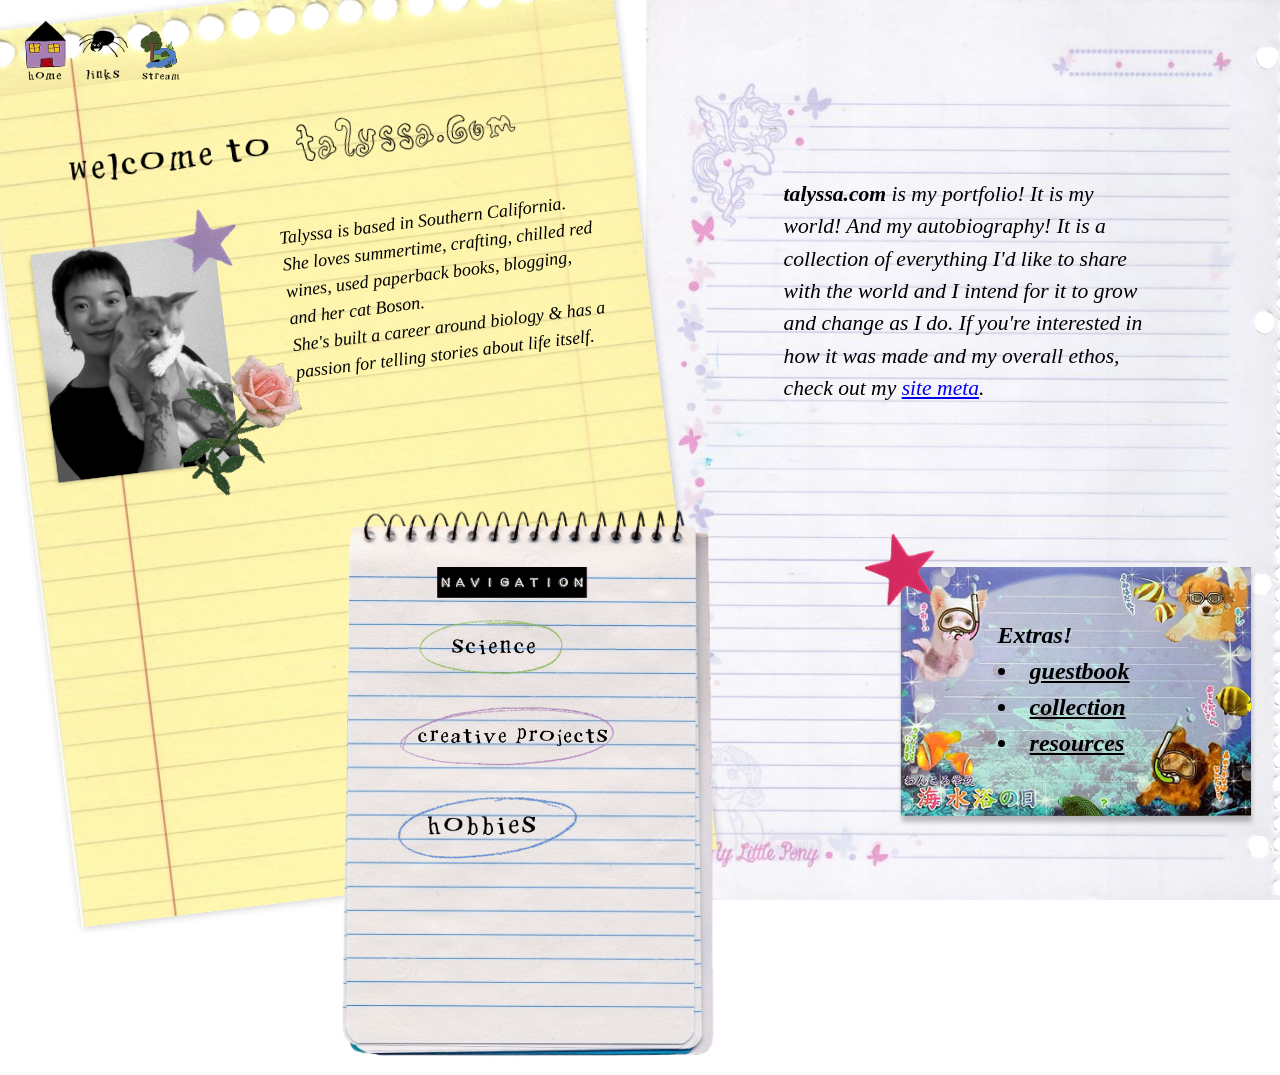
<file: index.html>
<!DOCTYPE html>
<html lang="en">
  <head>
  <meta http-equiv="Content-Type" content="text/html; charset=UTF-8">
  <meta name="viewport" content="width=device-width, initial-scale=1.0" />
  <link href="assets/flower.gif" rel="icon" type="image/x-icon" />  <title>talyssa.com</title>
  <meta http-equiv="X-UA-Compatible" content="IE=edge" />
    <!-- CSS: -->
    <link href="./style.css" rel="stylesheet" />
    <!-- JavaScript: -->
    <!-- You will have to change this to "../layout.js" if this HTML file is in a subfolder, to "../../layout.js" if this HTML file is in 2 subfolders, etc. -->
    <!-- <script src="./layout.js"></script> -->
  </head>

<body>

<div id="nav-head">
  <div class="nav-buttons">
    <a href="/"><img src="assets/button_home.png" alt="Home" style="width:50px"></a>
    <a href="/links"><img src="assets/button_links.png" alt="Links" style="width:50px"></a>
    <a href="/stream"><img src="assets/button_stream.png" alt="Stream" style="width:50px"></a>
  </div>
</div>

<div id="columns">
  <div id="left-column">
  <div id="left-content">

    <img src="assets/welcome.png" alt="Welcome to talyssa.com" style="width:70%; position:relative; left: 80px"><br>
    <div class="bio">
    <img src="assets/pfp.png" alt="talyssa and boson">
      <p><i>
        Talyssa is based in Southern California.<br>
        She loves summertime, crafting, chilled red wines, used paperback books, blogging, and her cat Boson. <br>
        She's built a career around biology & has a passion for telling stories about life itself. 

      </i></p>
    </div> 
  </div>
  </div>

  <div id="right-column">
    <div id="right-content">
      <h2><i>
        <b><b>talyssa.com</b></b> is my portfolio! It is my world! And my autobiography! It is a collection of
        everything I'd like to share with the world and I intend for it to grow and change as I do. If you're interested
        in how it was made and my overall ethos, check out my <a href="meta/" target="_self">site meta</a>. <br>
      </i></h2>
      </div>
  </div>
</div>

<div id="bottom-paper">
  <div id="bottom-content">
  <img src="assets/navigation.png" alt="Navigation" style="width:150px; position:relative; left:50px; top: 10px;"><br>
  <a href="/science"><img src="assets/button_nav_science.png" alt="Science" style="width:200px"></a><br>
  <a href="/creative"><img src="assets/button_nav_creative.png" alt="Creative" style="width:240px; position:relative; top: -10px;"></a><br>
  <a href="/hobby"><img src="assets/button_nav_hobbies.png" alt="Hobbies" style="width:200px"></a><br>

  </div>
</div>

<div id="animal-note">
    <div id="note-content">
        <img src="assets/animal_note.png" alt="">
        <div class="note-text">
        <h1><i>
          Extras! <br>
          <li><a href="https://www.yourworldoftext.com/~talyssa.txt/" target="_blank">guestbook</a></li>
          <li><a href="/collection" target="_self">collection</a></li>
          <li><a href="/resources" target="_self">resources</a></li>
        </i></h1> 
        </div>
    </div>
</div>

</body>
</html>
</file>
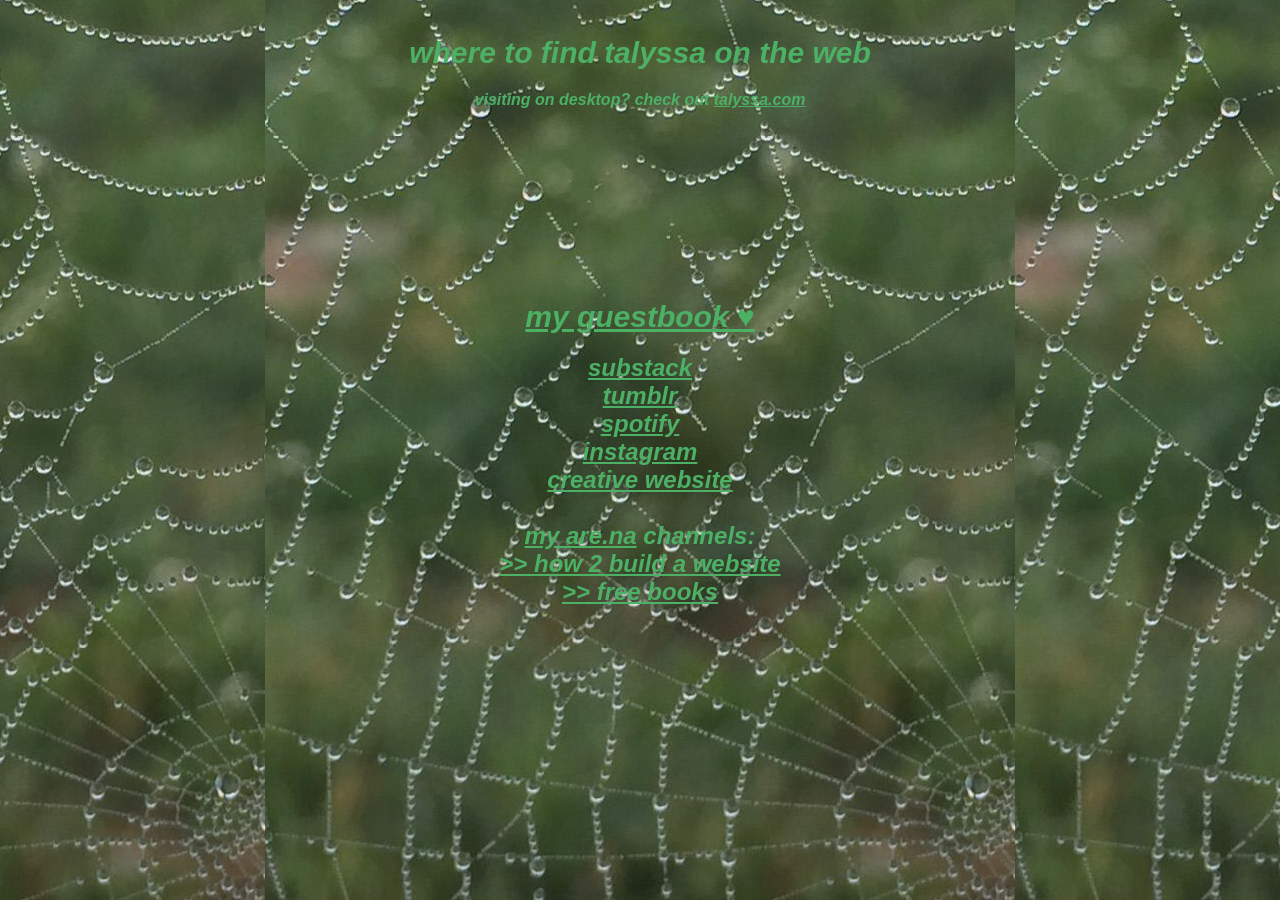
<file: links/index.html>
<!DOCTYPE html>
<html>
  <head>
    <!-- Change your site title: (It is shown in the tab) -->
    <title>talyssa.com/links</title>

    <!-- Change your site description: (It is shown in Google results) -->
    <meta content="talyssa's links" name="where to find me" />

    <!-- Setting character encoding and viewport size. Do not remove. -->
    <meta http-equiv="Content-Type" content="text/html; charset=UTF-8">
    <meta name="viewport" content="width=device-width, initial-scale=1.0" />
    <meta http-equiv="X-UA-Compatible" content="IE=edge" />

    <!-- FavIcon (small image in tab), change to any image you want: -->
    <link href="assets/flower.gif" rel="icon" type="image/x-icon" />
  
    
<!--   styling goes here   -->
  <link rel="stylesheet" href="links_style.css" type="text/css" />
  </head>

<header>
<h1>
  where to find talyssa on the web <br>
<!-- silver glitter text if i ever want it back
<a><img src="https://websetsbylynn.neocities.org/glitter-text-generator/glitter-text/set11/t.gif" alt="Make your own custom glitters words at Websets by Lynn!" border="0" /></a><a><img src="https://websetsbylynn.neocities.org/glitter-text-generator/glitter-text/set11/a.gif" alt="Make your own custom glitters words at Websets by Lynn!" border="0" /></a><a><img src="https://websetsbylynn.neocities.org/glitter-text-generator/glitter-text/set11/l.gif" alt="Make your own custom glitters words at Websets by Lynn!" border="0" /></a><a><img src="https://websetsbylynn.neocities.org/glitter-text-generator/glitter-text/set11/y.gif" alt="Make your own custom glitters words at Websets by Lynn!" border="0" /></a><a><img src="https://websetsbylynn.neocities.org/glitter-text-generator/glitter-text/set11/s.gif" alt="Make your own custom glitters words at Websets by Lynn!" border="0" /></a><a><img src="https://websetsbylynn.neocities.org/glitter-text-generator/glitter-text/set11/s.gif" alt="Make your own custom glitters words at Websets by Lynn!" border="0" /></a><a><img src="https://websetsbylynn.neocities.org/glitter-text-generator/glitter-text/set11/a.gif" alt="Make your own custom glitters words at Websets by Lynn!" border="0" /></a><a><img src="https://websetsbylynn.neocities.org/glitter-text-generator/glitter-text/space/space.gif" alt="Make your own custom glitters words at Websets by Lynn!" width="20" border="0" /></a><a><img src="https://websetsbylynn.neocities.org/glitter-text-generator/glitter-text/set11/o.gif" alt="Make your own custom glitters words at Websets by Lynn!" border="0" /></a><a><img src="https://websetsbylynn.neocities.org/glitter-text-generator/glitter-text/set11/n.gif" alt="Make your own custom glitters words at Websets by Lynn!" border="0" /></a><a><img src="https://websetsbylynn.neocities.org/glitter-text-generator/glitter-text/set11/l.gif" alt="Make your own custom glitters words at Websets by Lynn!" border="0" /></a><a><img src="https://websetsbylynn.neocities.org/glitter-text-generator/glitter-text/set11/i.gif" alt="Make your own custom glitters words at Websets by Lynn!" border="0" /></a><a><img src="https://websetsbylynn.neocities.org/glitter-text-generator/glitter-text/set11/n.gif" alt="Make your own custom glitters words at Websets by Lynn!" border="0" /></a><a><img src="https://websetsbylynn.neocities.org/glitter-text-generator/glitter-text/set11/e.gif" alt="Make your own custom glitters words at Websets by Lynn!" border="0" /></a> -->
  </h1>

<!-- <marquee behavior="scroll" direction="left">
welcome to my landing page this is where i'm going to archive my entire digital footprint, or i guess the parts that i want you to be able to access in a click or two. stuff here will always be changing depending on my mood. that's just how these things work. don't be surprised if you find something new one day.
</marquee> -->

<h4>visiting on desktop? check out <a href="index.html" target="_blank">talyssa.com</a></h4>

</header>

<body>
<div class= "mainbox">
<h1><a href="https://www.yourworldoftext.com/~talyssa.txt/" target="_blank">my guestbook &hearts;</a><br></h1>
  <h2>
<a href="https://talyssa.substack.com" target="_blank">substack</a><br>
<a href="https://reallybigcelebrity.tumblr.com" target="_blank">tumblr</a><br>
<a href="https://open.spotify.com/user/1246364172?si=ba5e762e16f34cb4" target="_blank">spotify</a><br>
<a href="https://instagram.com/talyssa.jpg" target="_blank">instagram</a><br>
<a href="https://smallweb.site" target="_blank">creative website</a><br><br>
<a href="https://www.are.na/talyssa" target="_blank">my are.na</a> channels:<br>
<a href="https://www.are.na/talyssa/how-to-build-your-website" target="_blank">>> how 2 build a website</a><br>
<a href="https://www.are.na/talyssa/library-5a6jcy_-qmy" target="_blank">>> free books</a>
</h2>
  </div>

  <br>
  <br>
  <br>
  <p>
  </p>

  
  
</body>
</html>
</file>
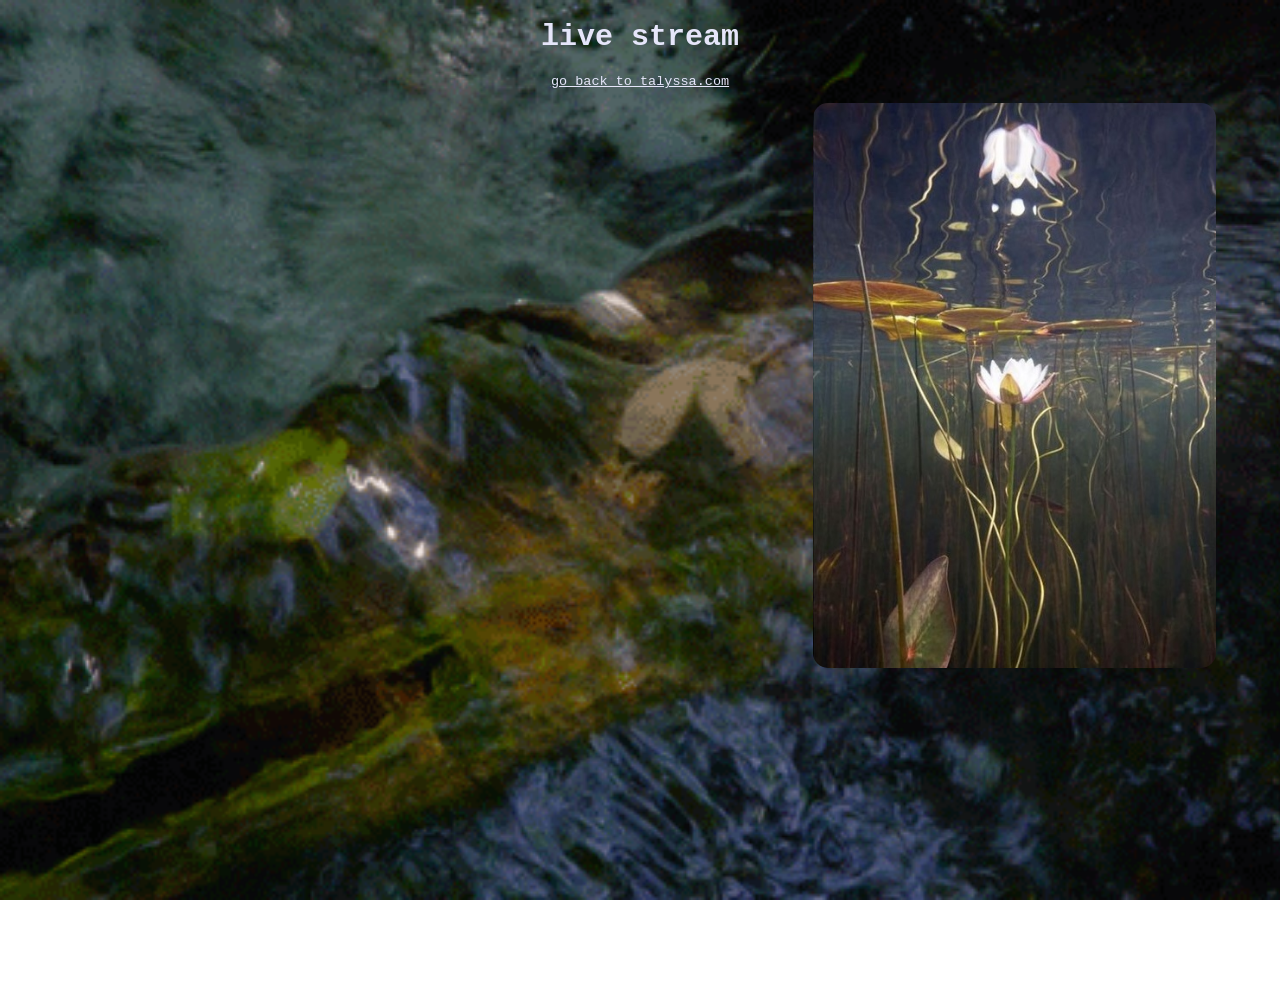
<file: stream/index.html>
<!DOCTYPE html>
<html>
  <head>
  <meta http-equiv="Content-Type" content="text/html; charset=UTF-8">
  <meta name="viewport" content="width=device-width, initial-scale=1.0" />
<link href="../assets/flower.gif" rel="icon" type="image/x-icon" />  <title>talyssa's live stream</title>
  <meta http-equiv="X-UA-Compatible" content="IE=edge" />
  <style type="text/css">
    
    body{
      font-family: monospace;
      background-image: url('stream_assets/stream3.gif');
      background-size: cover; /* Cover the entire background */
      background-repeat: no-repeat; /* Prevent the image from repeating */
      background-attachment: fixed; /* Fixed background position */
      max-width: 90%;
      text-align: left;
      margin: 0 auto;
      overflow: hidden;
    }
    
    
    header{
      text-align: center;
      margin: 1em;
      color: lavender;
    }

    #columns {
    display: flex;
    }

    #left-column {
     width: 65%;
     height: 100vh;
     overflow-y: auto;
    }

    #right-column {
        width: 35%;
        height: 100vh;
        overflow: hidden;
    }
    

    img{
      display: inline-block;
      width: 190px; 
      padding: 0rem;
      overflow: hidden;
      text-overflow: ellipsis;
    }
    
    h1{
      font-size:30px;
      font-family: monospace;
    }
    h3{
      font-size:18px;
      color:red;

    }
    
    h2{
      font-size:20px;
      font-style: italic;
      color:blue;

    }
    
    h4{
      font-size:15px;
      color: lavender;
    }
    
    h5{
      font-size:14px;
      line-height: normal;
      color: lavender;
      background-size: 105%;
      line-height: 0.5
    }
    
    p{
      font-size:13.5px;
      line-height: normal;
      color:lavender;
    }

    pre{
      color:lavender;
    }
    
    a {
    color: lavender; /* Link color for unvisited links */
    }

    a:visited {
    color: lavender; /* Link color for visited links */
    }
    
    /* code.js */

    #content {
    margin: 20px;
    padding: 20px;
    }

    .item {
    display: block;
    padding: 10px;
    border-style: dotted;
    border-color: lavender;
    border-radius: 15px;
    margin-bottom: 20px;
    }

    
    /* codeusingtable.js */
    table{
      margin: 0 auto;
    }
    
    td{
      padding: 0px;
    }
 
    
  </style>
</head>

<body>

  <header>
    <h1>live stream</h1>
      <p>
        <a href="/" target="_self"> go back to talyssa.com</a>
      </p>
  </header>

<div id="columns">

  <div id="left-column">
    <div id="content">
    </div>
  </div>

  <div id="right-column">
    <img src="stream_assets/lily2.jpg" style="width: 100%; border-radius: 15px;">
    <!--  
     <pre>
     __..._
   ,"      `.
  _.,o       `,
 (_, (  _.     ;
  ) \,"'  )     :
 /,'`     ;    ;
(/       /     ;          _,--``>_____
        ;    ,;        _,"_,--"" ```>``>_
      ,'    //     _,-"_," //```) ```>##``>
     ;     // _,-"_,-"73 ```)    ``>####```>
   ,'     ((,"_,-" 3 3  ///   ////```>###``>
  ;      ;;"""   3     ```) ```) ```>### _> 
 :     `,"   3 3   3 ```    /// ```>#_.-'
 :   ` ;   3     3 //  ````)    `,> "-._
 `.,` (  3    3    )) )///    `,> ``    "-._,"/
   `.  ".__3  ___ 3  )      ,;" ))  ``     ) /
    `._    """   ```....--"")))))))`` ,,,)/,"
 ``    "-._              `",,))))  ,,,___,"
  ``       """"._____....--.##---"""""      ``````
    ````    ````       ```` ##  ````````````
   `ctr`````    ````   ```` ````        ``````
          ````   ``        ````   ````
               ``````````````````````````
     </pre>
     -->
  </div>

</div>


  <script src="//code.jquery.com/jquery-3.6.0.min.js" type="text/javascript"></script>
  <script src="stream.js" type="text/javascript"></script>
</body></html>
</file>
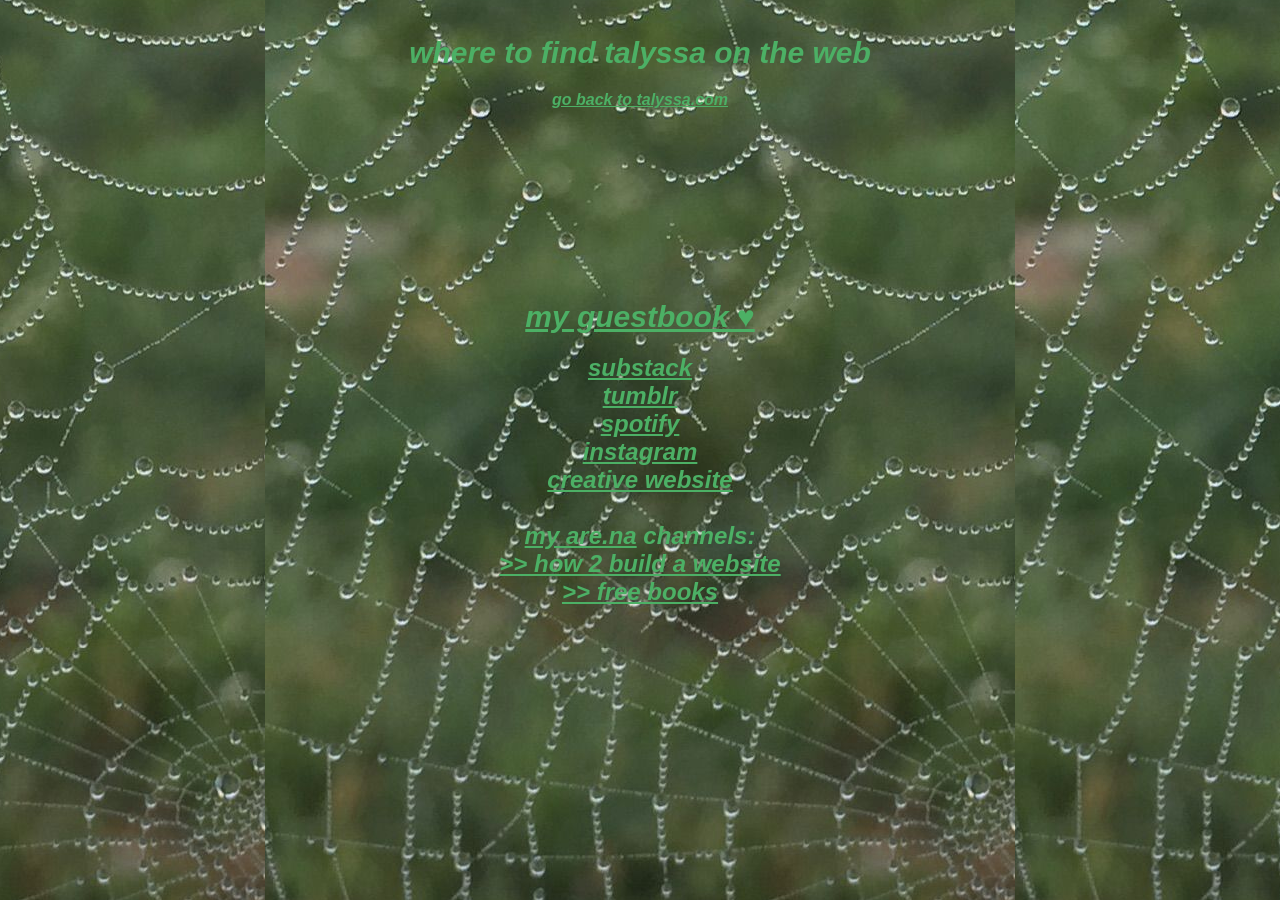
<file: links.html>
<!DOCTYPE html>
<html>
  <head>
    <!-- Change your site title: (It is shown in the tab) -->
    <title>talyssa.com/links</title>

    <!-- Change your site description: (It is shown in Google results) -->
    <meta content="talyssa's links" name="where to find me" />

    <!-- Setting character encoding and viewport size. Do not remove. -->
    <meta http-equiv="X-UA-Compatible" content="IE=edge" />

    <!-- FavIcon (small image in tab), change to any image you want: -->
    <link href="assets/smileyface.gif" rel="icon" type="image/x-icon" />
  
    
<!--   styling goes here   -->
  <link rel="stylesheet" href="links_style.css" type="text/css" />
  </head>

<header>
<h1>
  where to find talyssa on the web <br>
<!-- silver glitter text if i ever want it back
<a><img src="https://websetsbylynn.neocities.org/glitter-text-generator/glitter-text/set11/t.gif" alt="Make your own custom glitters words at Websets by Lynn!" border="0" /></a><a><img src="https://websetsbylynn.neocities.org/glitter-text-generator/glitter-text/set11/a.gif" alt="Make your own custom glitters words at Websets by Lynn!" border="0" /></a><a><img src="https://websetsbylynn.neocities.org/glitter-text-generator/glitter-text/set11/l.gif" alt="Make your own custom glitters words at Websets by Lynn!" border="0" /></a><a><img src="https://websetsbylynn.neocities.org/glitter-text-generator/glitter-text/set11/y.gif" alt="Make your own custom glitters words at Websets by Lynn!" border="0" /></a><a><img src="https://websetsbylynn.neocities.org/glitter-text-generator/glitter-text/set11/s.gif" alt="Make your own custom glitters words at Websets by Lynn!" border="0" /></a><a><img src="https://websetsbylynn.neocities.org/glitter-text-generator/glitter-text/set11/s.gif" alt="Make your own custom glitters words at Websets by Lynn!" border="0" /></a><a><img src="https://websetsbylynn.neocities.org/glitter-text-generator/glitter-text/set11/a.gif" alt="Make your own custom glitters words at Websets by Lynn!" border="0" /></a><a><img src="https://websetsbylynn.neocities.org/glitter-text-generator/glitter-text/space/space.gif" alt="Make your own custom glitters words at Websets by Lynn!" width="20" border="0" /></a><a><img src="https://websetsbylynn.neocities.org/glitter-text-generator/glitter-text/set11/o.gif" alt="Make your own custom glitters words at Websets by Lynn!" border="0" /></a><a><img src="https://websetsbylynn.neocities.org/glitter-text-generator/glitter-text/set11/n.gif" alt="Make your own custom glitters words at Websets by Lynn!" border="0" /></a><a><img src="https://websetsbylynn.neocities.org/glitter-text-generator/glitter-text/set11/l.gif" alt="Make your own custom glitters words at Websets by Lynn!" border="0" /></a><a><img src="https://websetsbylynn.neocities.org/glitter-text-generator/glitter-text/set11/i.gif" alt="Make your own custom glitters words at Websets by Lynn!" border="0" /></a><a><img src="https://websetsbylynn.neocities.org/glitter-text-generator/glitter-text/set11/n.gif" alt="Make your own custom glitters words at Websets by Lynn!" border="0" /></a><a><img src="https://websetsbylynn.neocities.org/glitter-text-generator/glitter-text/set11/e.gif" alt="Make your own custom glitters words at Websets by Lynn!" border="0" /></a> -->
  </h1>

<!-- <marquee behavior="scroll" direction="left">
welcome to my landing page this is where i'm going to archive my entire digital footprint, or i guess the parts that i want you to be able to access in a click or two. stuff here will always be changing depending on my mood. that's just how these things work. don't be surprised if you find something new one day.
</marquee> -->

<h4><a href="index.html" target="_blank">go back to talyssa.com</a></h4>

</header>

<body>
<div class= "mainbox">
<h1><a href="https://www.yourworldoftext.com/~talyssa.txt/" target="_blank">my guestbook &hearts;</a><br></h1>
  <h2>
<a href="https://talyssa.substack.com" target="_blank">substack</a><br>
<a href="https://reallybigcelebrity.tumblr.com" target="_blank">tumblr</a><br>
<a href="https://open.spotify.com/user/1246364172?si=ba5e762e16f34cb4" target="_blank">spotify</a><br>
<a href="https://instagram.com/talyssa.jpg" target="_blank">instagram</a><br>
<a href="https://smallweb.site" target="_blank">creative website</a><br><br>
<a href="https://www.are.na/talyssa" target="_blank">my are.na</a> channels:<br>
<a href="https://www.are.na/talyssa/how-to-build-your-website" target="_blank">>> how 2 build a website</a><br>
<a href="https://www.are.na/talyssa/library-5a6jcy_-qmy" target="_blank">>> free books</a>
</h2>
  </div>

  <br>
  <br>
  <br>
  <p>
  </p>

  
  
</body>
</html>
</file>
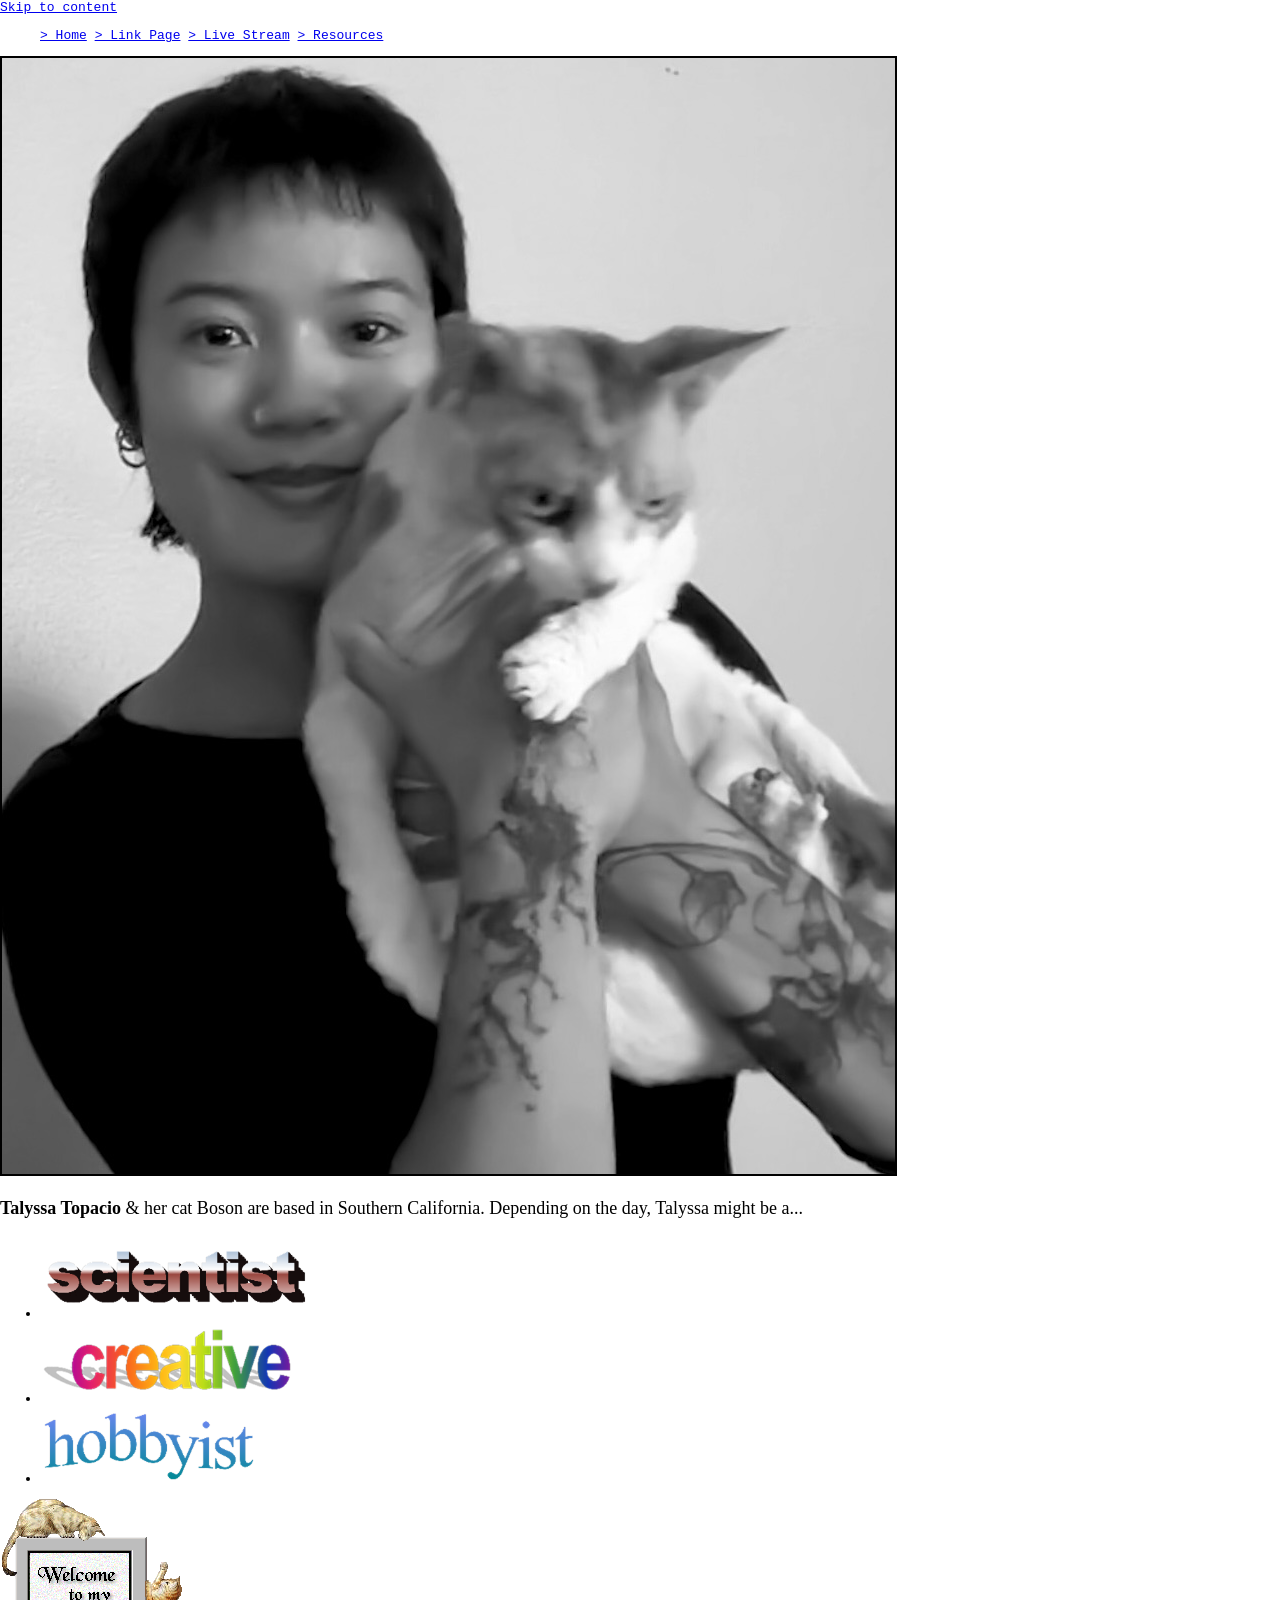
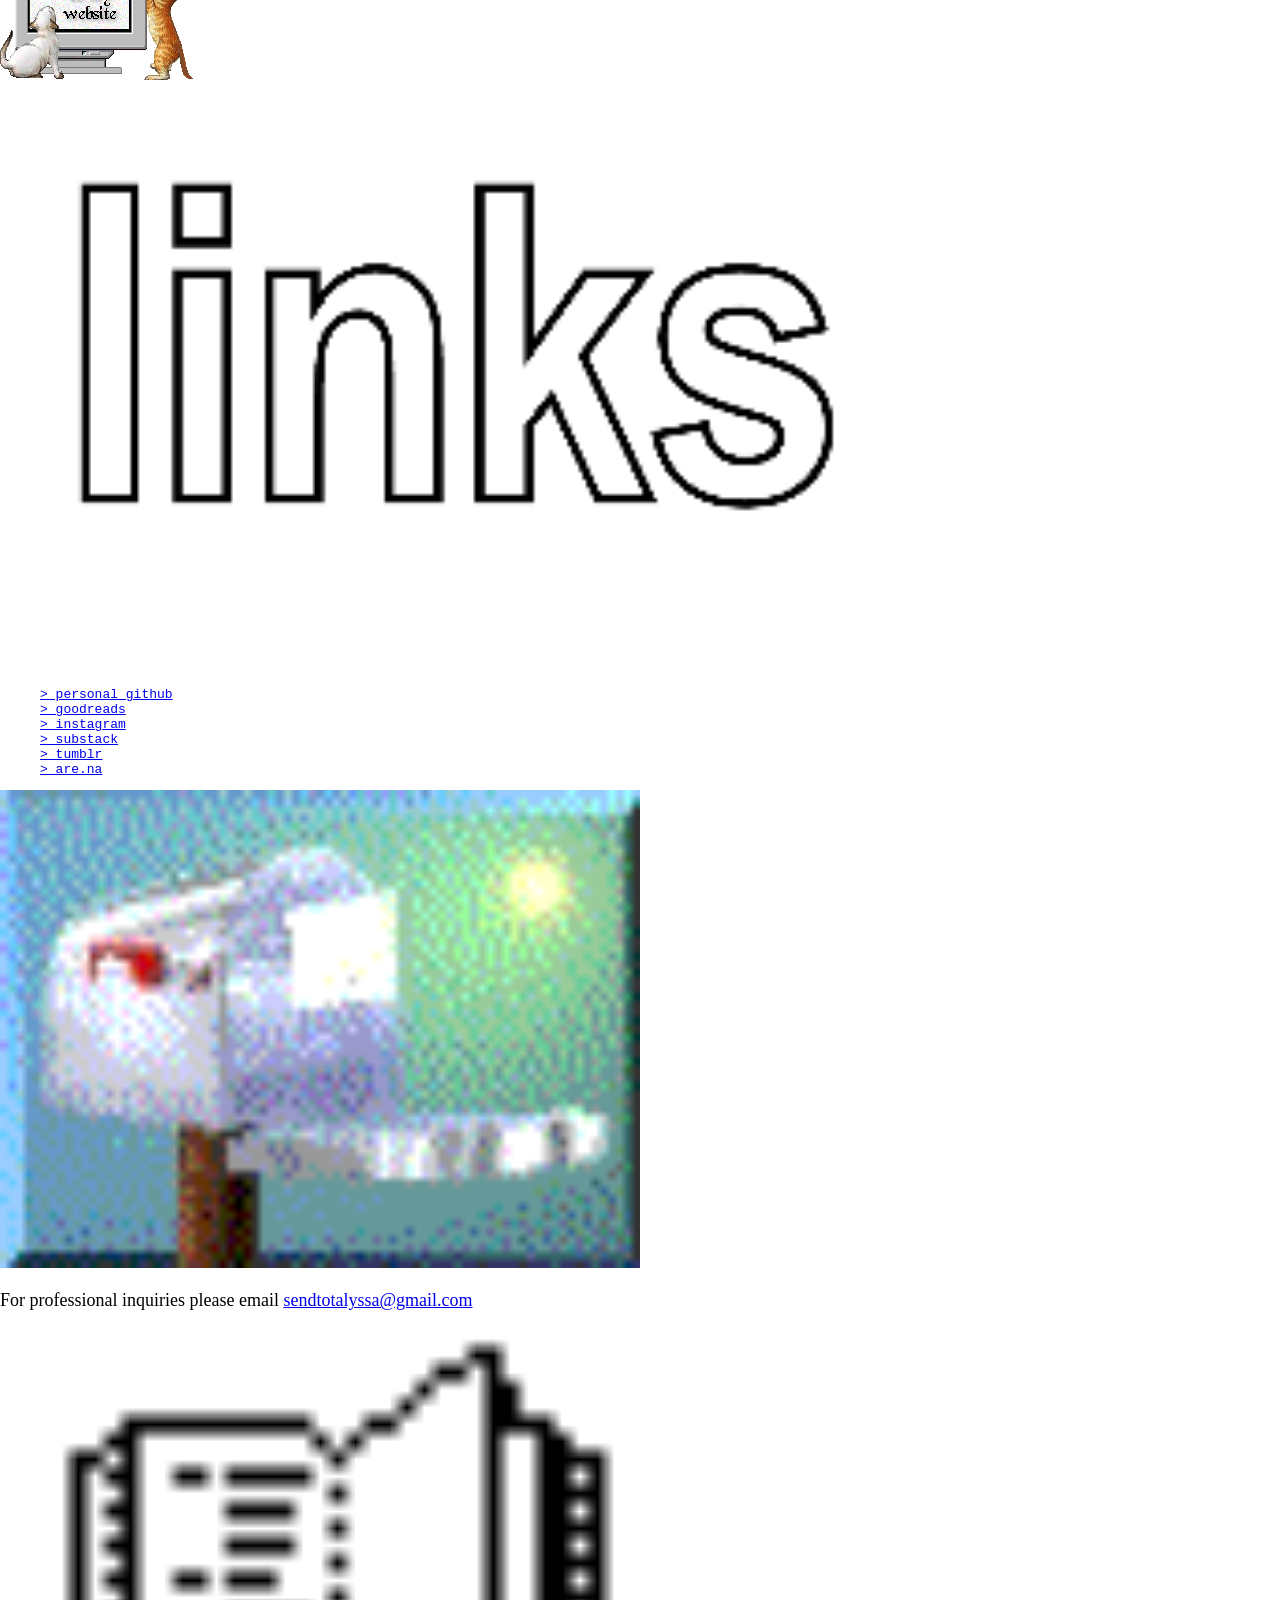
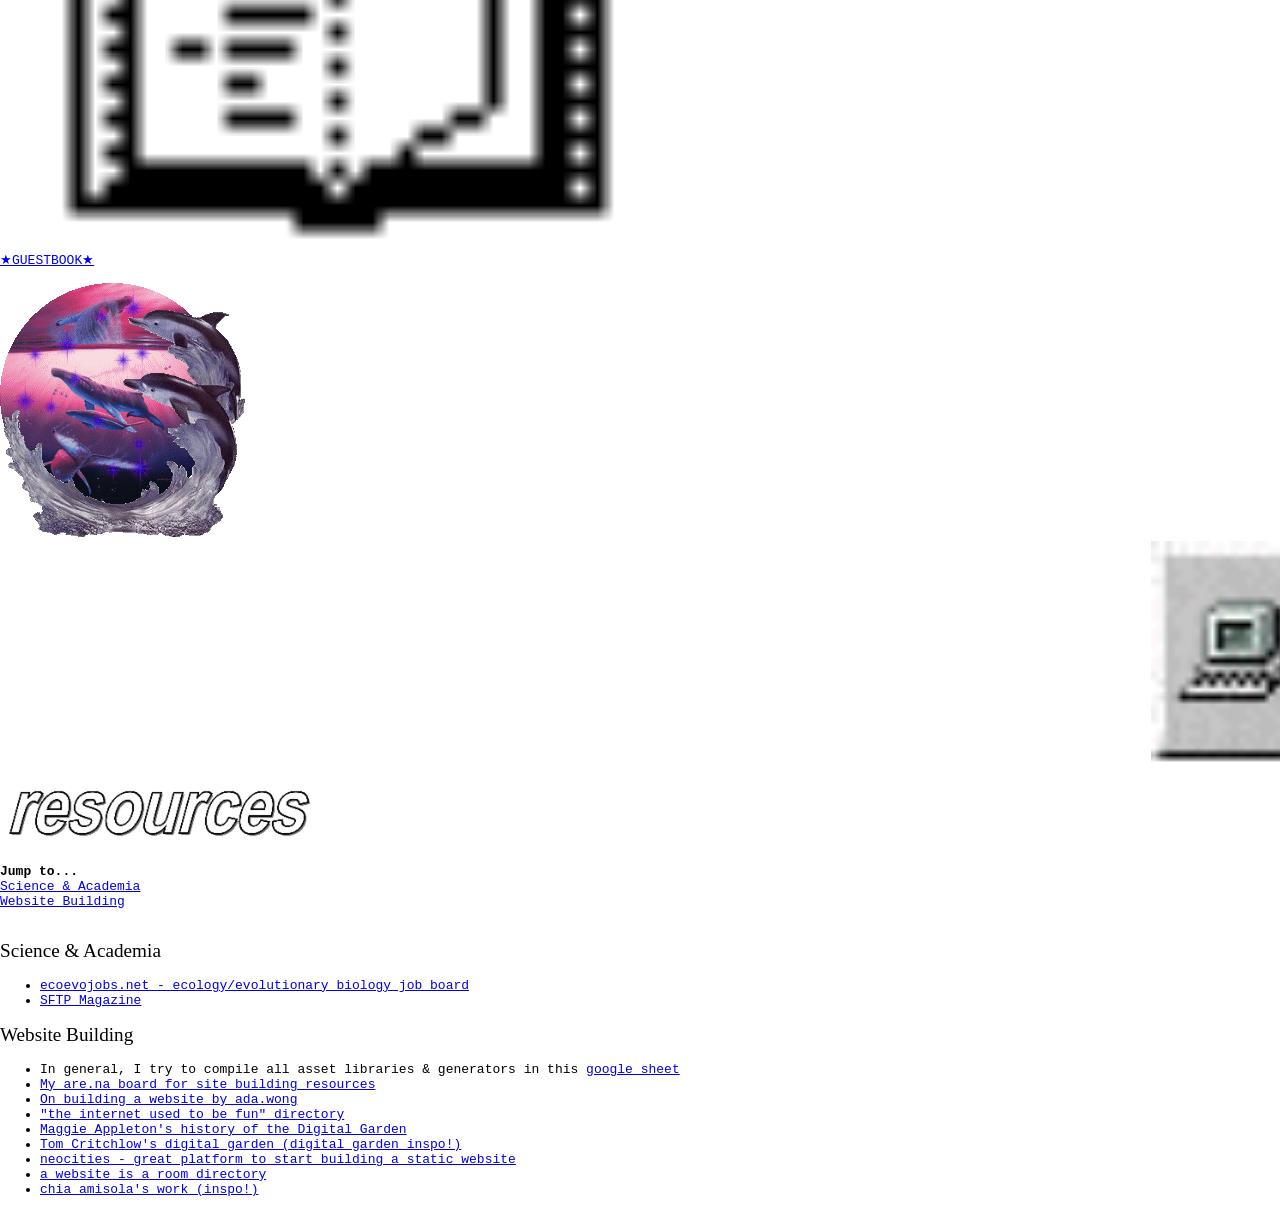
<file: resources.html>
<!DOCTYPE html>
<html lang="en">
  <head>

    <!-- Change your site title: (It is shown in the tab) -->
    <title>talyssa.com</title>

    <!-- Change your site description: (It is shown in Google results) -->
    <meta content="talyssa's personal website" name="description" />

    <!-- Setting character encoding and viewport size. Do not remove. -->
    <meta charset="UTF-8">
    <meta name="viewport" content="width=device-width, initial-scale=1.0" />

    <!-- FavIcon (small image in tab), change to any image you want: -->
    <link href="assets/flower.gif" rel="icon" type="image/x-icon" />

    <!-- CSS: -->
    <!-- You will have to change this to "../style.css" if this HTML file is in a subfolder, to "../../style.css" if this HTML file is in 2 subfolders, etc. -->
    <link href="./style.css" rel="stylesheet" />
    
    <!-- JavaScript: -->
    <!-- You will have to change this to "../layout.js" if this HTML file is in a subfolder, to "../../layout.js" if this HTML file is in 2 subfolders, etc. -->
    <script src="./layout.js"></script>

    <script>
      // Template generated with petrapixel's layout generator.
      // (Please do not remove this credit.)
      console.log("%cTemplate generated with petrapixel's layout generator: https://petrapixel.neocities.org/coding/layout-generator", "font-size: 14pt; color: #922a45; background: #ffd3ef");
    </script>
  </head>
  <body>
    <!-- The next line is a skip-to-content link for keyboard users. Do not remove it! -->
    <a href="#content" id="skip-to-content-link">Skip to content</a>

    <div class="layout">
      
      <!-- =============================================== -->
      <!-- Header (and Sidebars) will be loaded per JavaScript! Edit layout.js to change. -->
      <!-- =============================================== -->

  
      <main id="content"> <!-- Do NOT remove the ID here -->

        <noscript>Please enable JavaScript to view this website!</noscript>

        <!-- =============================================== -->
        <!-- MAIN CONTENT -->
        <!-- =============================================== -->


        <section>

        <img src="page_headings/resources.png" alt="pet" style="width:25%">
       <br><br>

          <!-- anchor links -->
          <b>Jump to...</b><br>
          <a href="#prof">Science & Academia</a><br>
          <a href="#web">Website Building</a>

          <br><br>

          <h2 id="prof">Science & Academia</h2>
          <ul>
            <li><a href="http://ecoevojobs.net/">ecoevojobs.net - ecology/evolutionary biology job board</a><br></li>
            <li><a href="https://magazine.scienceforthepeople.org/">SFTP Magazine</a><br></li>
          </ul>
          
          <h2 id="web">Website Building</h2>
          <ul>
            <li>In general, I try to compile all asset libraries & generators in this <a href="https://docs.google.com/spreadsheets/d/1V8moLOaOgFvTYXHiO15iakgigR_H7TVirRqCJVA55NY/edit?usp=sharing">google sheet</a><br></li>
            <li><a href="https://www.are.na/talyssa/how-to-build-your-website">My are.na board for site building resources</a><br></li>
            <li><a href="https://pages.virtualgoodsdealer.com/articles/2020/11/16/simple-website-tutorial-part-one/">On building a website by ada.wong</a><br></li>
            <li><a href="https://projects.kwon.nyc/internet-is-fun/">"the internet used to be fun" directory</a><br></li>
            <li><a href="https://maggieappleton.com/garden-history">Maggie Appleton's history of the Digital Garden</a><br></li>
            <li><a href="https://tomcritchlow.com/wiki/">Tom Critchlow's digital garden (digital garden inspo!)</a><br></li>
            <li><a href="https://neocities.org/">neocities - great platform to start building a static website</a><br></li>
            <li><a href="https://a-website-is-a-room.net/">a website is a room directory</a><br></li>
            <li><a href="https://chia.design/">chia amisola's work (inspo!)</a><br></li>

          </ul>
 
        </section>
      </main>
      
      <!-- =============================================== -->
      <!-- Footer will be loaded per JavaScript! Edit layout.js to change. -->
      <!-- =============================================== -->

  
    <!-- Closing .layout: -->
    </div>


    <!-- Add any additional Javascript code (<script></script>) here. -->
  </body>
</html>
</file>
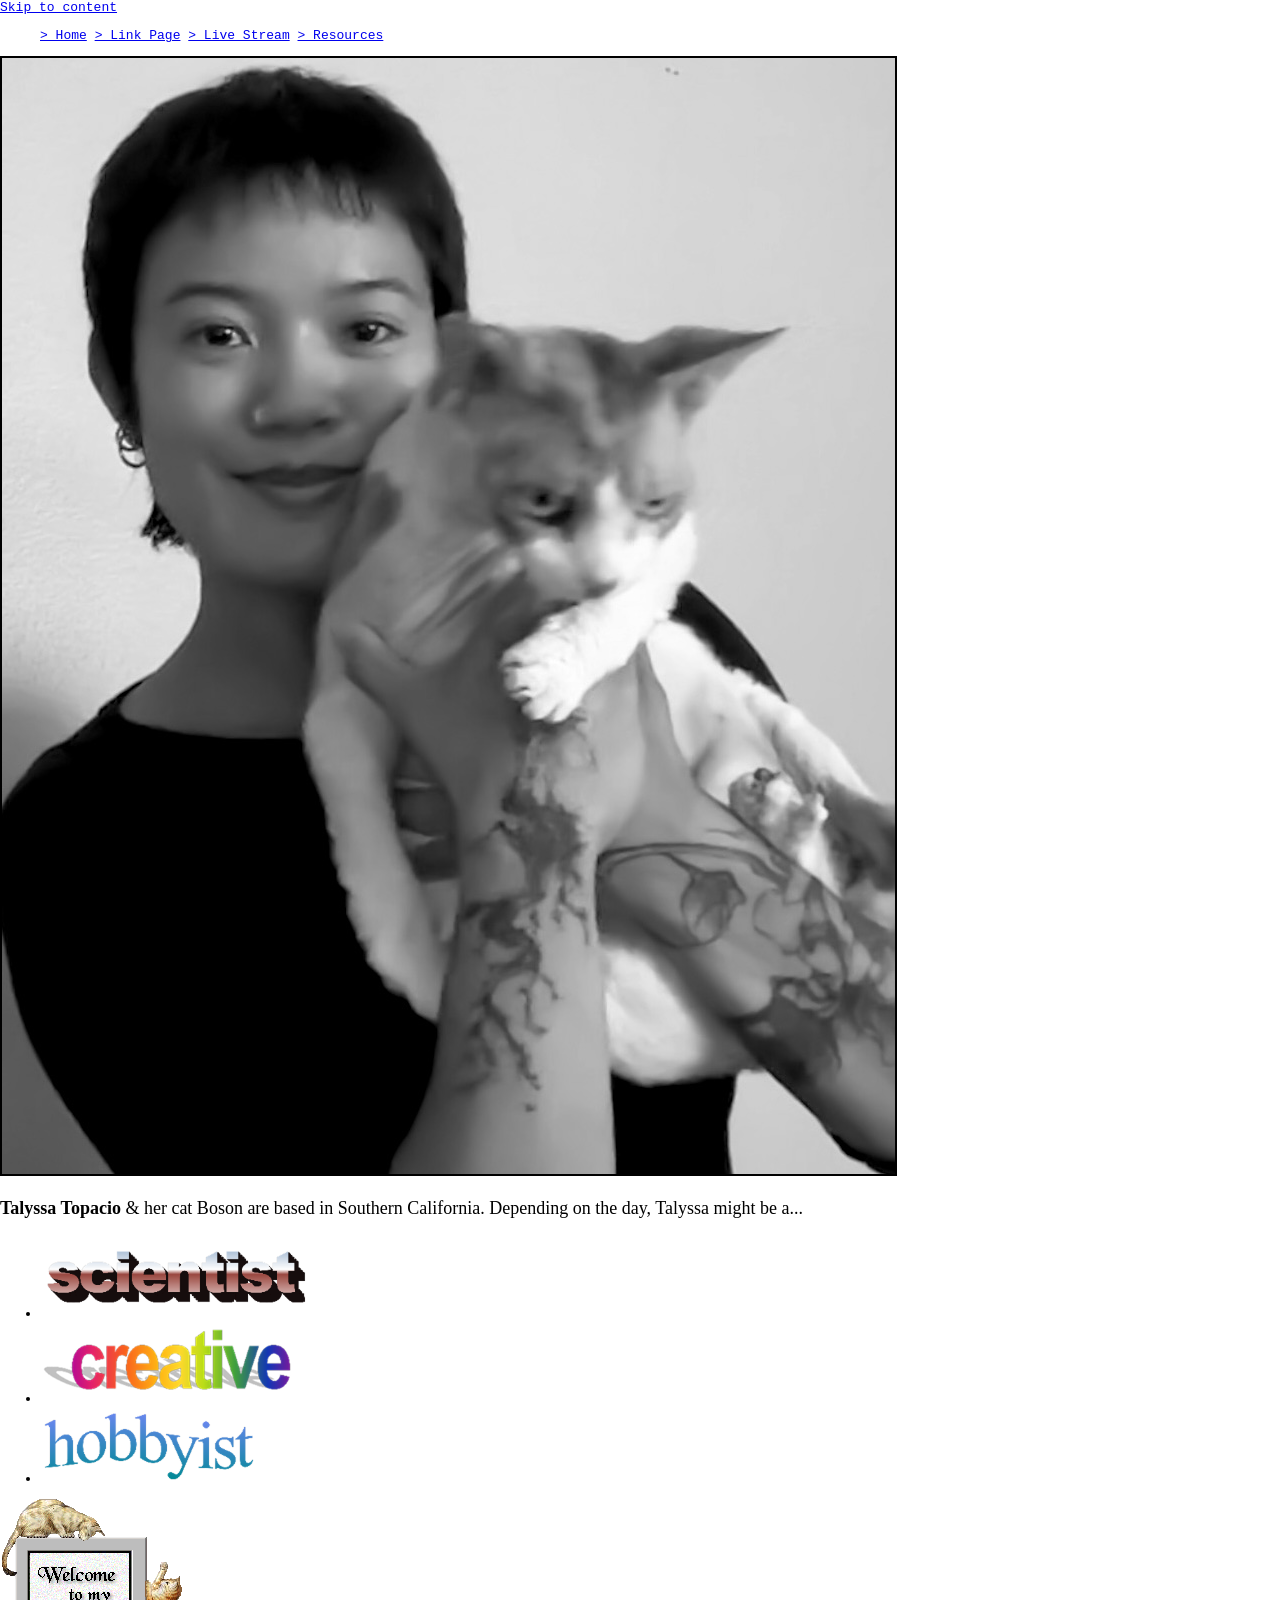
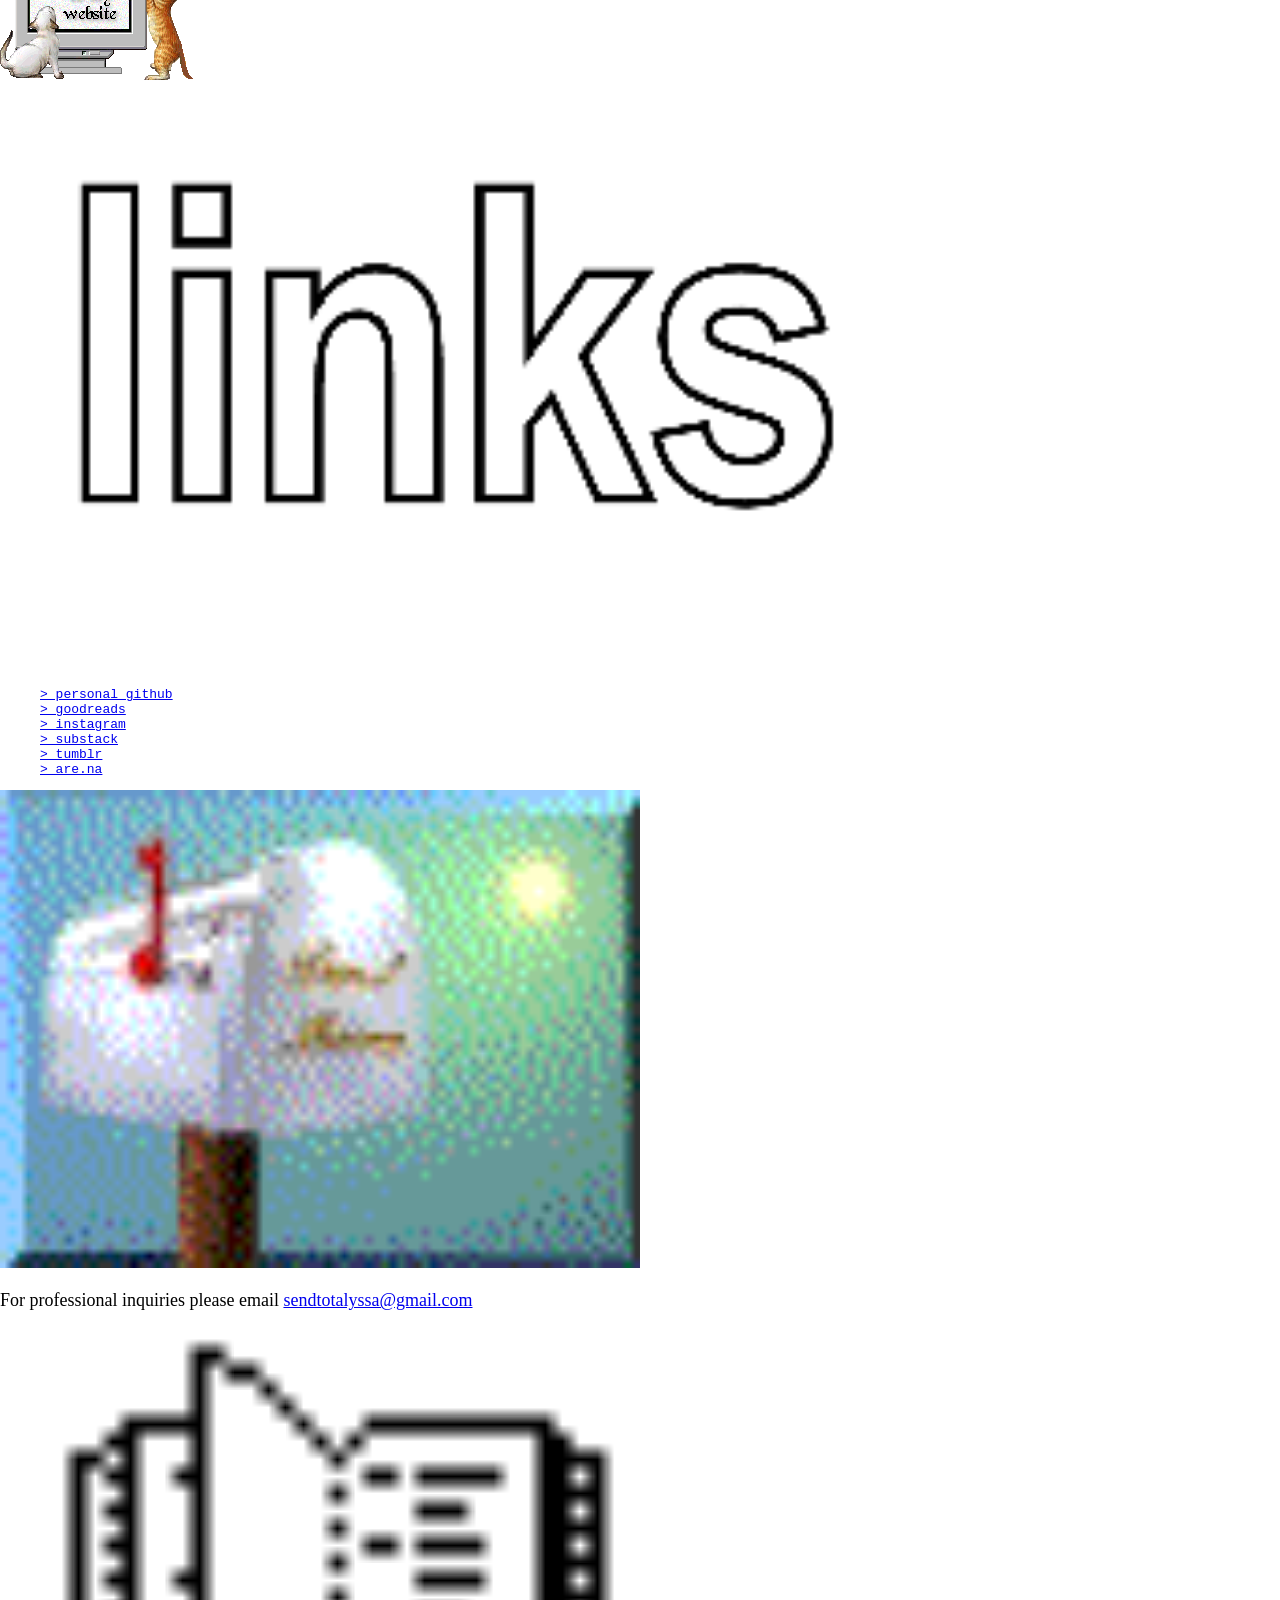
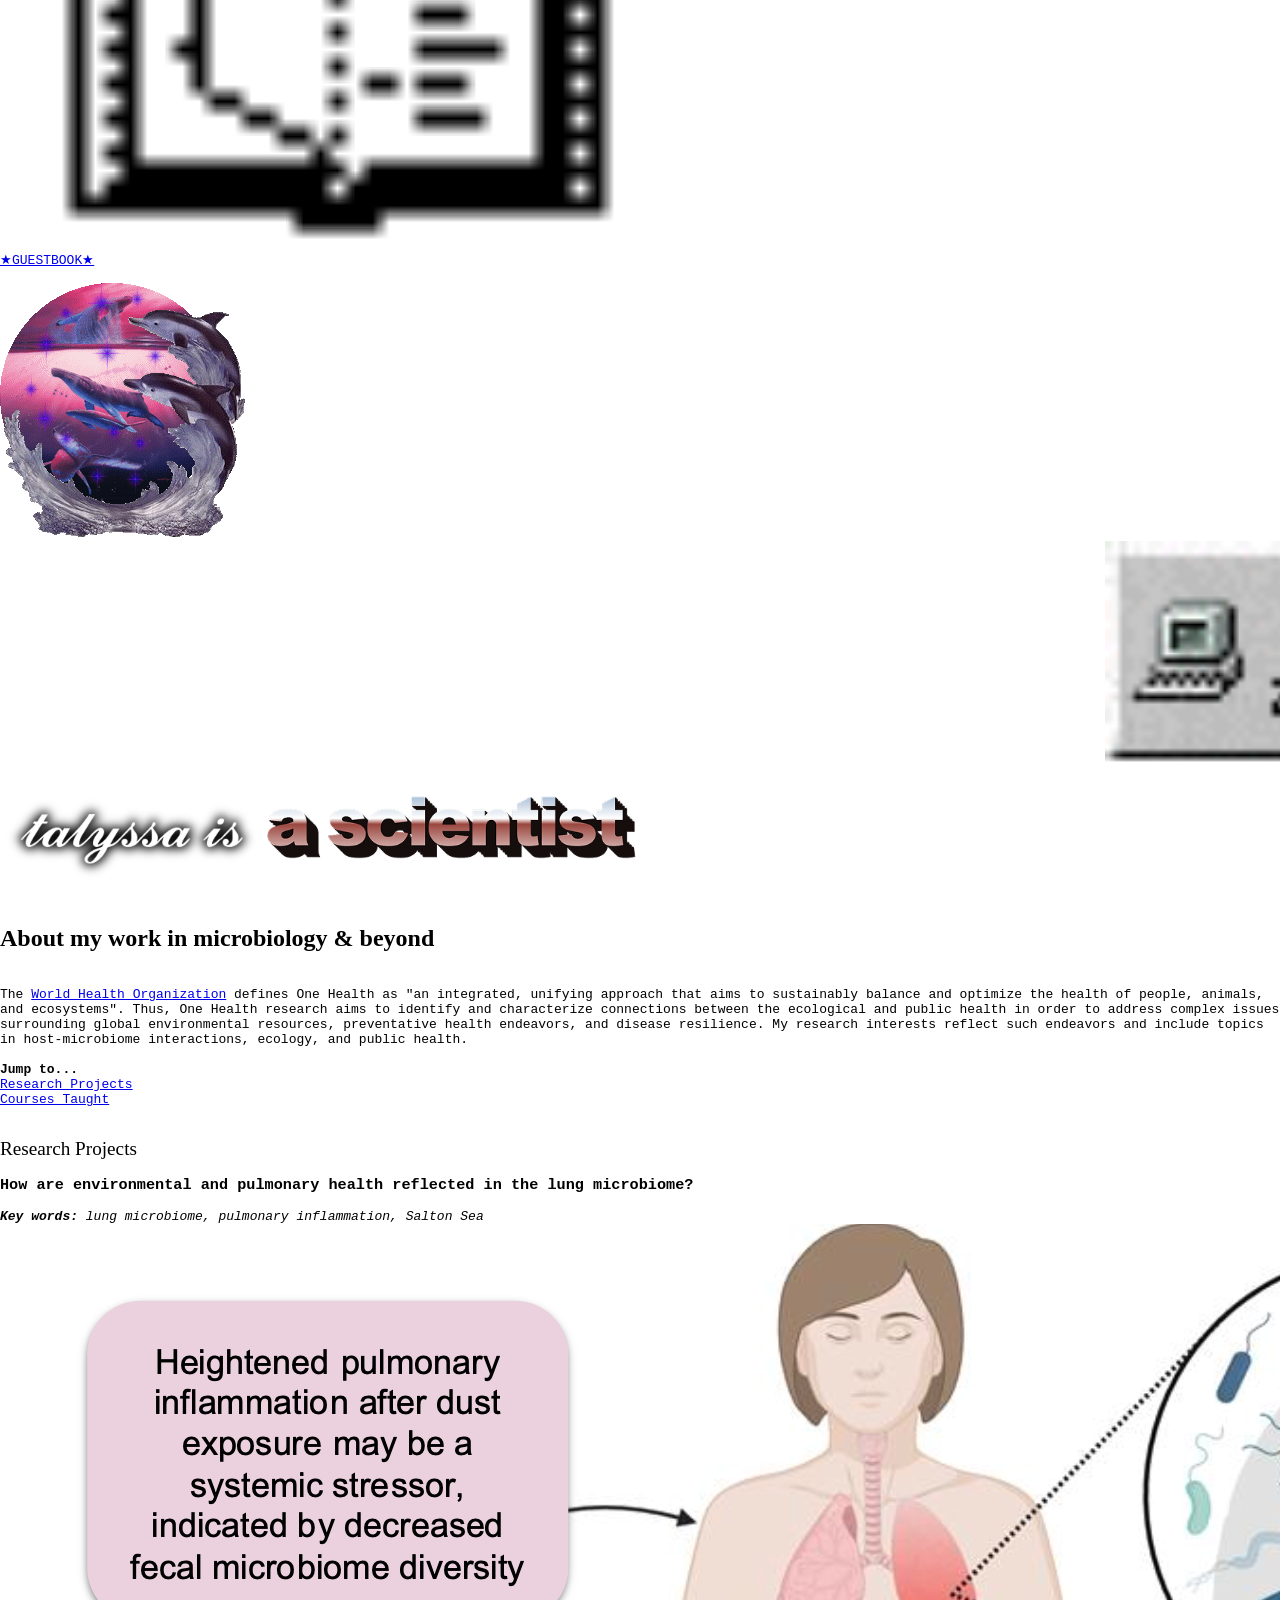
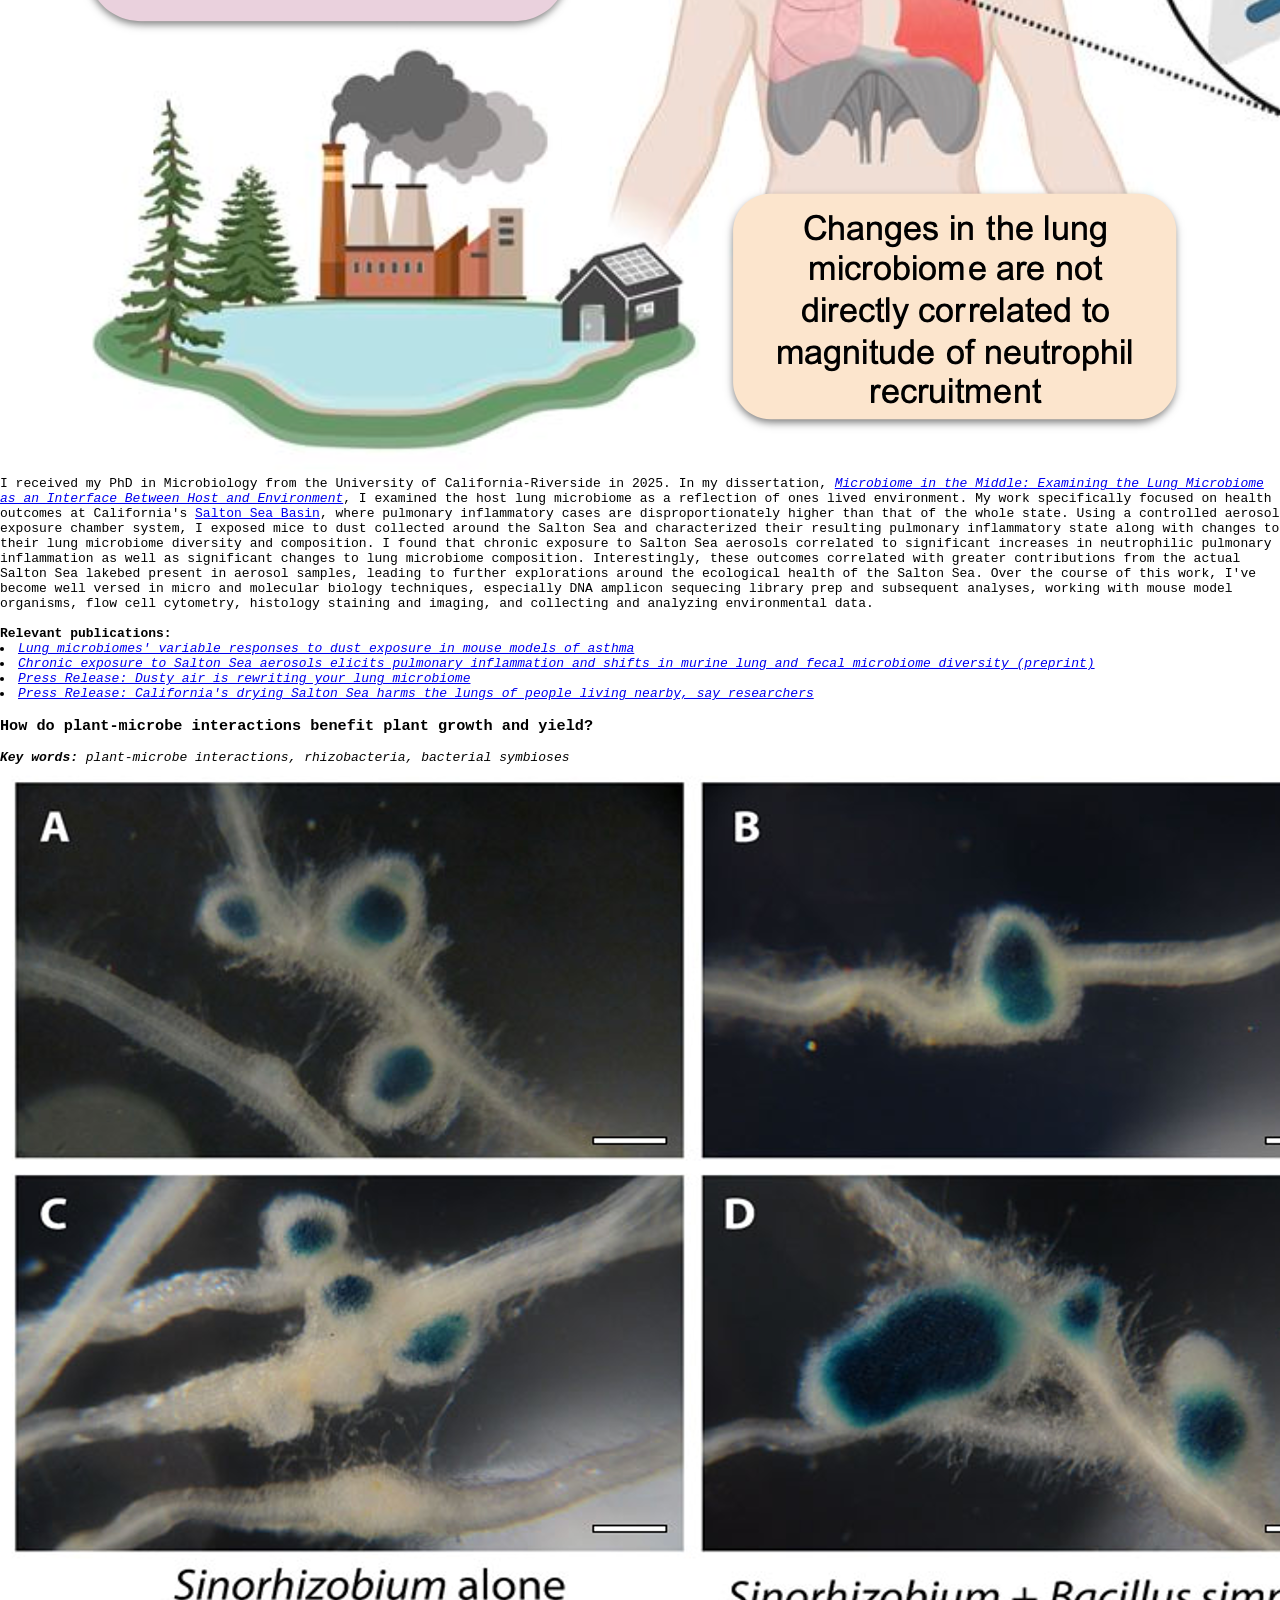
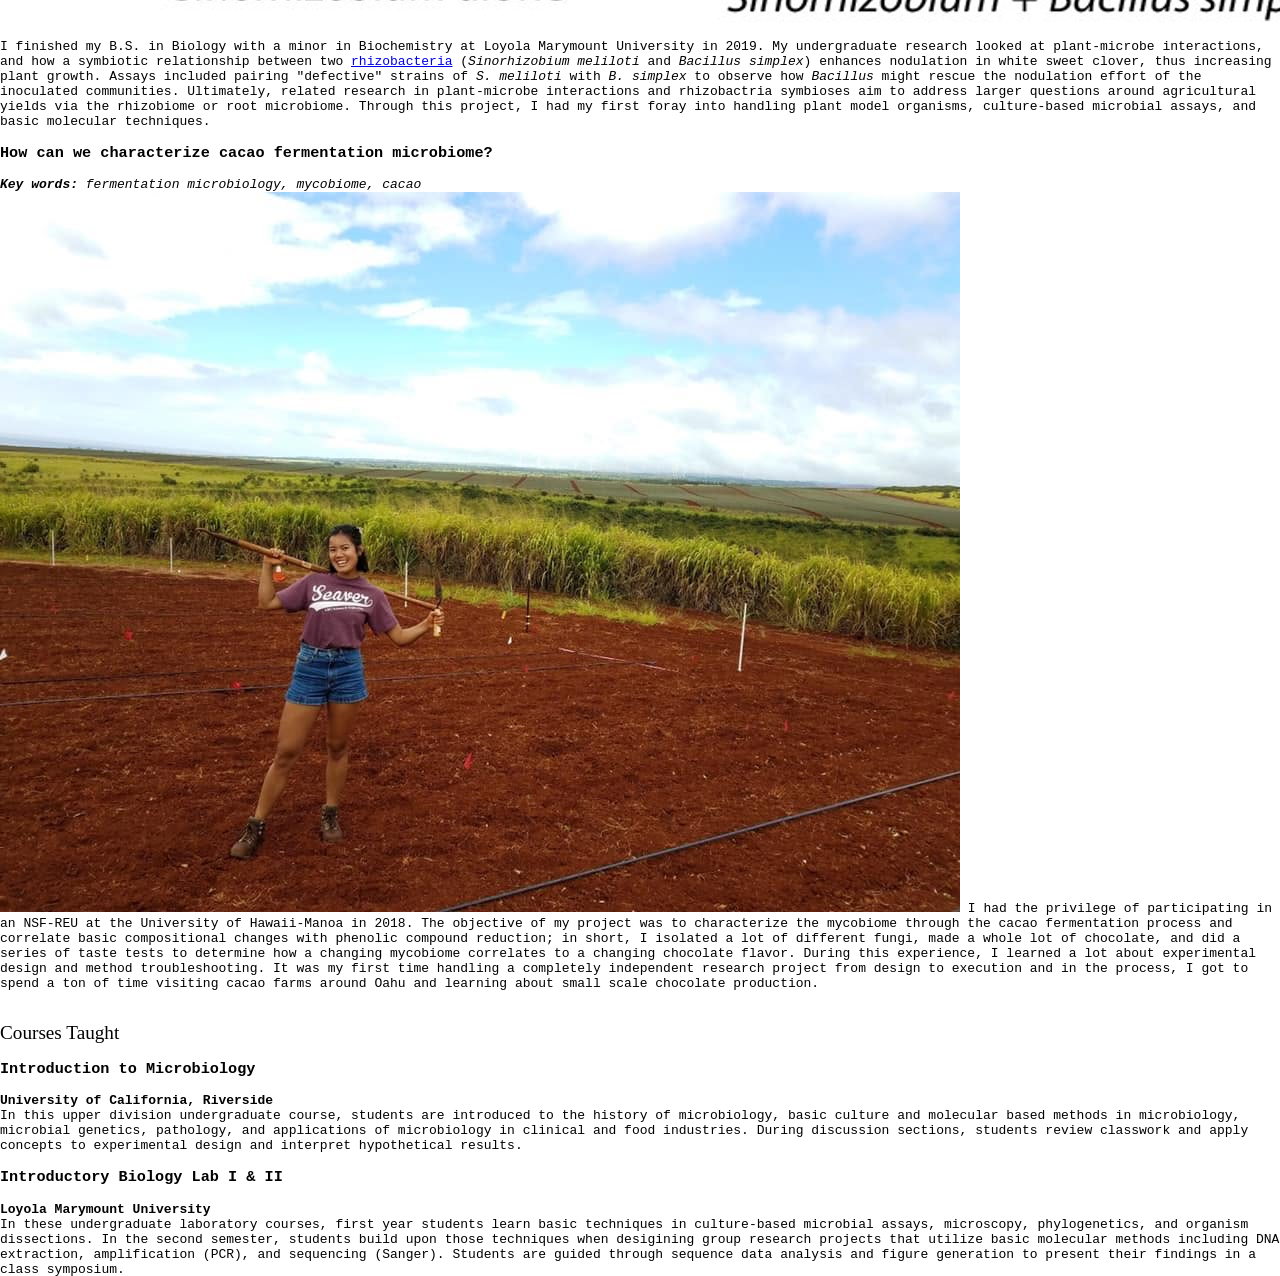
<file: science.html>
<!DOCTYPE html>
<html lang="en">
  <head>

    <!-- Change your site title: (It is shown in the tab) -->
    <title>talyssa.com</title>

    <!-- Change your site description: (It is shown in Google results) -->
    <meta content="talyssa's personal website" name="description" />

    <!-- Setting character encoding and viewport size. Do not remove. -->
    <meta charset="UTF-8">
    <meta name="viewport" content="width=device-width, initial-scale=1.0" />

    <!-- FavIcon (small image in tab), change to any image you want: -->
    <link href="assets/smileyface.gif" rel="icon" type="image/x-icon" />

    <!-- CSS: -->
    <!-- You will have to change this to "../style.css" if this HTML file is in a subfolder, to "../../style.css" if this HTML file is in 2 subfolders, etc. -->
    <link href="./style.css" rel="stylesheet" />
    
    <!-- JavaScript: -->
    <!-- You will have to change this to "../layout.js" if this HTML file is in a subfolder, to "../../layout.js" if this HTML file is in 2 subfolders, etc. -->
    <script src="./layout.js"></script>

    <script>
      // Template generated with petrapixel's layout generator.
      // (Please do not remove this credit.)
      console.log("%cTemplate generated with petrapixel's layout generator: https://petrapixel.neocities.org/coding/layout-generator", "font-size: 14pt; color: #922a45; background: #ffd3ef");
    </script>
  </head>
  <body>
    <!-- The next line is a skip-to-content link for keyboard users. Do not remove it! -->
    <a href="#content" id="skip-to-content-link">Skip to content</a>

    <div class="layout">
      
      <!-- =============================================== -->
      <!-- Header (and Sidebars) will be loaded per JavaScript! Edit layout.js to change. -->
      <!-- =============================================== -->

  
      <main id="content"> <!-- Do NOT remove the ID here -->

        <noscript>Please enable JavaScript to view this website!</noscript>

        <!-- =============================================== -->
        <!-- MAIN CONTENT -->
        <!-- =============================================== -->


        <section>
           <img src="page_headings/is_scientist.png" alt="pet" style="width:50%">
        
          <br><br>
          <h1>About my work in microbiology & beyond</h1>
          <br>
          
          The <a href="https://www.who.int/health-topics/one-health#tab=tab_1">World Health Organization</a> defines One Health as "an integrated, unifying approach that aims to sustainably balance
          and optimize the health of people, animals, and ecosystems". Thus, One Health research aims to identify and characterize connections between the ecological and public health in order
          to address complex issues surrounding global environmental resources, preventative health endeavors, and disease resilience. My research interests reflect such endeavors and include topics in host-microbiome 
          interactions, ecology, and public health.
            
          <br><br>
          <!-- anchor links -->
           <b>Jump to...</b><br>
          <a href="#research-projects">Research Projects</a><br>
          <a href="#teaching">Courses Taught</a><br>

          <br>
          <!-- research project summaries -->
          <h2 id="research-projects">Research Projects</h2>

          <h3>How are environmental and pulmonary health reflected in the lung microbiome?</h3>
          <i><b>Key words:</b> lung microbiome, pulmonary inflammation, Salton Sea</i>
          <img class="full-width-image" src=science_assets/dissertationfig.png>
          I received my PhD in Microbiology from the University of California-Riverside in 2025.
          In my dissertation, <a href="https://escholarship.org/content/qt0tm7s3xk/qt0tm7s3xk.pdf"><i>Microbiome in the Middle: Examining the Lung Microbiome as an Interface Between Host and Environment</i></a>,
          I examined the host lung microbiome as a reflection of ones lived environment. My work specifically focused on health outcomes at California's <a href="https://en.wikipedia.org/wiki/Salton_Sea">Salton Sea Basin</a>,
          where pulmonary inflammatory cases are disproportionately higher than that of the whole state. Using a controlled aerosol exposure chamber system, I exposed mice to dust collected around the Salton Sea and characterized
         their resulting pulmonary inflammatory state along with changes to their lung microbiome diversity and composition. I found that chronic exposure to Salton Sea aerosols correlated to significant increases in
         neutrophilic pulmonary inflammation as well as significant changes to lung microbiome composition. Interestingly, these outcomes correlated with greater contributions from the actual Salton Sea lakebed present
         in aerosol samples, leading to further explorations around the ecological health of the Salton Sea. Over the course of this work, I've become well versed in micro and molecular biology techniques, especially 
         DNA amplicon sequecing library prep and subsequent analyses, working with mouse model organisms, flow cell cytometry, histology staining and imaging, and collecting and analyzing environmental data.  
         <br><br>
         <b>Relevant publications:</b><br>
          <li><a href="https://journals.asm.org/doi/full/10.1128/msphere.00209-25"><i>Lung microbiomes' variable responses to dust exposure in mouse models of asthma</i></a></li>
          <li><a href="https://www.researchsquare.com/article/rs-9569949/v1"><i>Chronic exposure to Salton Sea aerosols elicits pulmonary inflammation
            and shifts in murine lung and fecal microbiome diversity (preprint)</i></a>
          <li><a href="https://news.ucr.edu/articles/2025/10/21/dusty-air-rewriting-your-lung-microbiome"><i>Press Release: Dusty air is rewriting your lung microbiome</i></a></li>
          <li><a href="https://www.theguardian.com/us-news/2025/nov/09/california-salton-sea-drying-health-effects"><i>Press Release: California's drying
            Salton Sea harms the lungs of people living nearby, say researchers</i></a></li>
      
          <h3>How do plant-microbe interactions benefit plant growth and yield?</h3>
          <i><b>Key words:</b> plant-microbe interactions, rhizobacteria, bacterial symbioses </i>
          <img class="full-width-image" src=science_assets/lmuthesis.png>
          I finished my B.S. in Biology with a minor in Biochemistry at Loyola Marymount University in 2019.
          My undergraduate research looked at plant-microbe interactions, and how a symbiotic relationship between two <a href="https://en.wikipedia.org/wiki/Rhizobacteria">rhizobacteria</a> 
          (<i>Sinorhizobium meliloti</i> and <i>Bacillus simplex</i>) enhances nodulation in white sweet clover, thus increasing plant growth. Assays included pairing "defective" strains of
          <i>S. meliloti</i> with <i>B. simplex</i> to observe how <i>Bacillus</i> might rescue the nodulation effort of the inoculated communities.
          Ultimately, related research in plant-microbe interactions and rhizobactria symbioses aim to address larger questions around agricultural yields via the rhizobiome or root microbiome.
          Through this project, I had my first foray into handling plant model organisms, culture-based microbial assays, and basic molecular techniques. 

          <h3>How can we characterize cacao fermentation microbiome?</h3>
          <i><b>Key words:</b> fermentation microbiology, mycobiome, cacao </i>
          <img class="full-width-image" src=science_assets/reupic.jpg>
          I had the privilege of participating in an NSF-REU at the University of Hawaii-Manoa in 2018. The objective of my project
          was to characterize the mycobiome through the cacao fermentation process and correlate basic compositional changes with
          phenolic compound reduction; in short, I isolated a lot of different fungi, made a whole lot of chocolate, and did a series of taste tests
          to determine how a changing mycobiome correlates to a changing chocolate flavor. During this experience, I learned a lot about experimental
          design and method troubleshooting. It was my first time handling a completely independent research project from design to execution and
          in the process, I got to spend a ton of time visiting cacao farms around Oahu and learning about small scale chocolate production. 
          <br><br>

        <!-- teaching experience summaries -->
          <h2 id="teaching">Courses Taught</h2>
          <h3>Introduction to Microbiology</h3>
          <b>University of California, Riverside</b><br>
          In this upper division undergraduate course, students are introduced to the history of microbiology,
          basic culture and molecular based methods in microbiology, microbial genetics, pathology, and applications
          of microbiology in clinical and food industries. During discussion sections, students review classwork and apply concepts
          to experimental design and interpret hypothetical results. 
          
          <h3>Introductory Biology Lab I & II</h3>
          <b>Loyola Marymount University</b><br>
          In these undergraduate laboratory courses, first year students learn basic techniques in culture-based microbial assays, microscopy,
          phylogenetics, and organism dissections. In the second semester, students build upon those techniques when desigining group research projects that utilize 
          basic molecular methods including DNA extraction, amplification (PCR), and sequencing (Sanger). Students are guided through sequence data analysis and 
          figure generation to present their findings in a class symposium.
         

 
        </section>
      </main>
      
      <!-- =============================================== -->
      <!-- Footer will be loaded per JavaScript! Edit layout.js to change. -->
      <!-- =============================================== -->

  
    <!-- Closing .layout: -->
    </div>


    <!-- Add any additional Javascript code (<script></script>) here. -->
  </body>
</html>
</file>
<file: style.css>
/* header {
    text-align: left;
    margin: 1em;
    background-color: transparent;
    z-index: 2;
} */

h1 {
  font-family: 'Times New Roman', Times, serif;
  font-weight: bold;
  font-size: x-large;
}

h2 {
  font-family: 'Times New Roman', Times, serif;
  font-weight: lighter;
  font-size: larger;
}

p {
  font-family: 'Times New Roman', Times, serif;
  font-size: large;
}


/* NAV HEADER */
#nav-head {
    position: absolute;
    top: 20px;
    left: 20px;
    z-index: 10;
}

.nav-buttons a {
    display: inline-block;
}

.nav-buttons a:hover{
  transform: scale(1.25) perspective(2px) rotate(-10deg);
}

/* COLUMNS */
body {
    font-family: monospace;
    background-color: white;
    background-size: cover;
    background-repeat: no-repeat;
    background-attachment: fixed;
    max-width: 100%;
    text-align: left;
    margin: 0 auto;
    overflow: hidden;
    
}

#columns {
    display: flex;
    position: relative;
    width: 100%;
    height: 100vh;
}

/* LEFT */
#left-column {
    background-image: url('assets/legalpad.png');
    background-color: transparent;
    background-size: cover;
    aspect-ratio: 4/6;
    width: 50%;
    height: auto;
    overflow-y: hidden;
    position: relative;
    z-index: 2;
    transform: translateX(-30px) translateY(40px) rotate(-7deg);
    transform-origin: top center;
    box-shadow: 1px 1px 8px rgba(0, 0, 0, 0.2);
    margin-top: 0;
    margin-right: -5%;
    top: -5%;
}

#left-content {   
    font-family: 'Times New Roman', Times, serif;
    line-height: 1.5;
    position: relative;
    width: 100%;
    margin: 0 auto;
    padding-top: 20%;
    padding-bottom: 10%;
}

.bio {
    display: flex;
    align-items: flex-start;
    gap: 0px;
    margin-top: 20px;
}

.bio img {
    width: 275px;
    float: left;
    margin-left: 25px;
    margin-bottom: 10px;
}

.bio p {
    margin-top: 30px;
    margin-right: 25px;
    width: 500px;
    transform: translateX(-20px);
}


/* RIGHT */
#right-column {
    background-image: url('assets/mlp_paper.png');
    background-size: cover;
    width: 50%;
    height: 100vh;
    transform-origin: top center;
    transform: translateX(70px);
    overflow: hidden;
    position: relative;
    z-index: 1;
}

#right-content {
    font-family: 'Times New Roman', Times, serif;
    font-size: large;
    line-height: 1.5;
    position: relative;
    width: 57%;
    margin: 0 auto;
    padding-top: 25%;
    padding-bottom: 10%;
}


/* BOTTOM */
#bottom-paper {
    background-image: url('assets/notepad.png');
    background-size: cover;
    background-position: center;
    position: absolute;
    aspect-ratio: 4/6;
    width: 30%;
    height: auto;
    bottom: 0;
    left: 40%;
    transform: translateY(175px) translateX(-45%);
    z-index: 5;

}

#bottom-content {
    font-family: 'Times New Roman', Times, serif;
    line-height: 1.5;
    position: relative;
    width: 75%;
    margin: 0 auto;
    padding-top: 15%;
    padding-bottom: 10%;
}

#bottom-content a {
    display: inline-block;
}

#bottom-content a:hover{
  transform: scale(1.25) perspective(2px);
}

/* ANIMAL NOTE */
#animal-note {
    position: absolute;
    left: 67%;
    bottom: 8%;
    z-index: 4;
}

#note-content {
    position: relative;
    width: 400px;
    font-family: 'Times New Roman', Times, serif;
    line-height: 1.5;
}

#note-content img {
    display: block;
    width: 100%;
    height: auto;
}

.note-text {
    position: absolute;
    top: 25%;
    left: 35%;
    width: 50%;
}

.note-text a{
    color: black;
}

.note-text a:hover{
    color: black;
    text-shadow: 0 0 30px white;
}
</file>
<file: links/links_style.css>
body {
  background-image: url('../assets/spider_web2.jpg');
  background-position: center;
  background-repeat: none;
  background-size: auto;
  font-family: sans-serif;
  font-style: oblique;
  background-color: white;
  max-width: 100%;
  text-align: center;
  margin: 0;
  overflow-y: auto;
  display: flex;
  flex-direction: column;
  align-items: center;
  justify-content: center;
  height: 100vh;
  color: #4cb065;
}

header {
  text-align: center;
  margin: 1em;
  position: fixed;
  width: 100%;
  top: 0;
}

h1 {
  font-size: 30px;
  color: #4cb065;
  font-family: sans-serif;
  font-style: oblique;
}

h3 {
  font-size: 20px;
  color: #4cb065;
}

p {
  font-size: 15px;
  line-height: normal;
  color: #4cb065;
}

.mainbox {
  /*background-color: rgba(235, 252, 255, 0.3);*/
  border-radius: 10px;
  padding: 20px;
  width: 80%;
  height: auto;
  max-width: 400px;
  margin-top: 90px;
  overflow-x: hidden;
}

/* SCROLLBAR */
/* width */
::-webkit-scrollbar {
  width: 5px;
  height: 5px;
  background: transparent;
}

/* Track */
::-webkit-scrollbar-track {
  border-radius: 10px;
  background: transparent;
}
 
/* Handle */
::-webkit-scrollbar-thumb {
  background: black; 
  border-radius: 10px;
}

/* Handle on hover */
::-webkit-scrollbar-thumb:hover {
  background: white; 
}

a {
  color: #4cb065;
}

a:visited {
  color: #4cb065;
}
</file>
<file: links_style.css>
body {
  background-image: url('assets/spider_web2.jpg');
  background-position: center;
  background-repeat: none;
  background-size: auto;
  font-family: sans-serif;
  font-style: oblique;
  background-color: white;
  max-width: 100%;
  text-align: center;
  margin: 0;
  overflow-y: auto;
  display: flex;
  flex-direction: column;
  align-items: center;
  justify-content: center;
  height: 100vh;
  color: #4cb065;
}

header {
  text-align: center;
  margin: 1em;
  position: fixed;
  width: 100%;
  top: 0;
}

h1 {
  font-size: 30px;
  color: #4cb065;
  font-family: sans-serif;
  font-style: oblique;
}

h3 {
  font-size: 20px;
  color: #4cb065;
}

p {
  font-size: 15px;
  line-height: normal;
  color: #4cb065;
}

.mainbox {
  /*background-color: rgba(235, 252, 255, 0.3);*/
  border-radius: 10px;
  padding: 20px;
  width: 80%;
  height: auto;
  max-width: 400px;
  margin-top: 90px;
  overflow-x: hidden;
}

/* SCROLLBAR */
/* width */
::-webkit-scrollbar {
  width: 5px;
  height: 5px;
  background: transparent;
}

/* Track */
::-webkit-scrollbar-track {
  border-radius: 10px;
  background: transparent;
}
 
/* Handle */
::-webkit-scrollbar-thumb {
  background: black; 
  border-radius: 10px;
}

/* Handle on hover */
::-webkit-scrollbar-thumb:hover {
  background: white; 
}

a {
  color: #4cb065;
}

a:visited {
  color: #4cb065;
}
</file>
